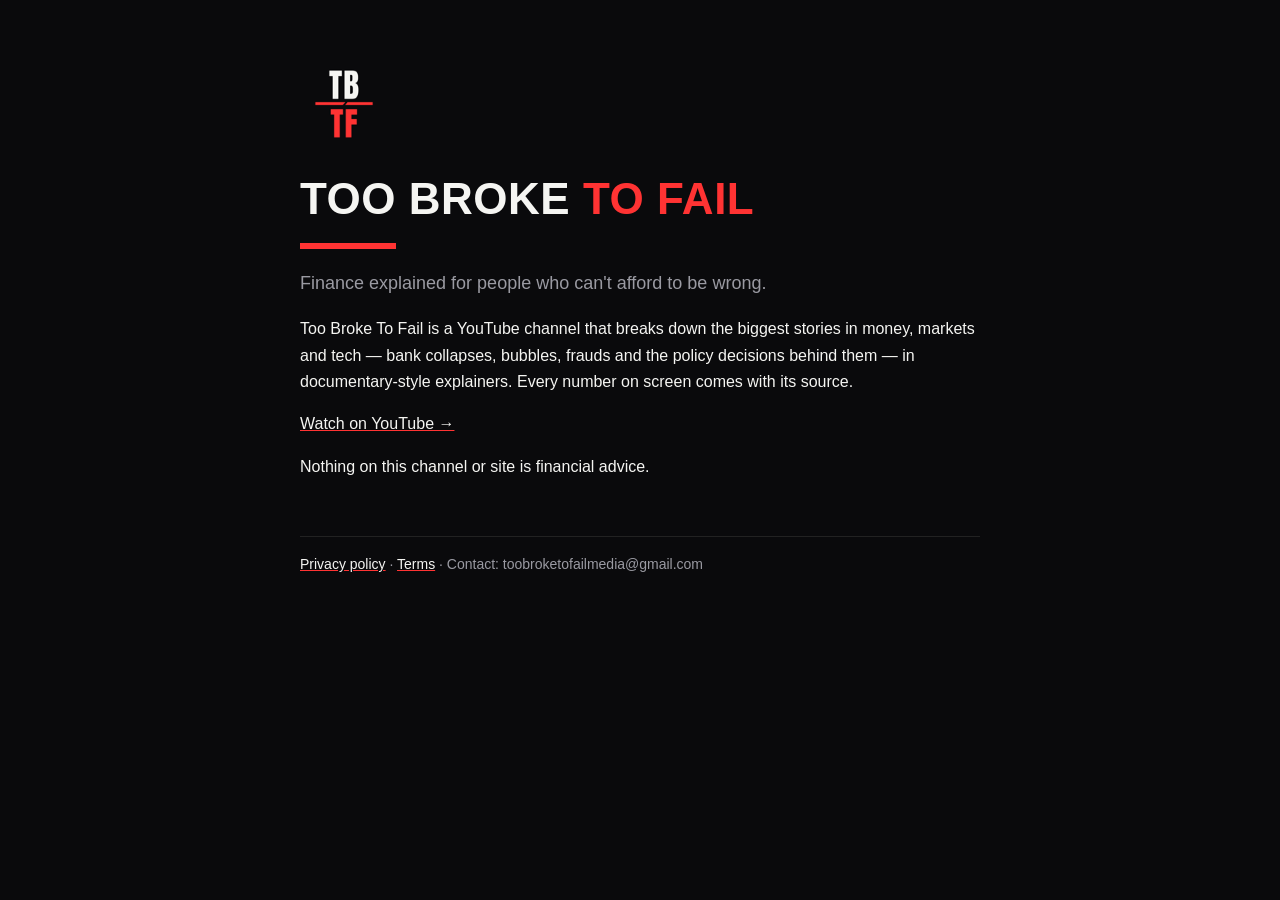
<file: index.html>
<!doctype html><html lang="en"><head><meta charset="utf-8"><meta name="viewport" content="width=device-width,initial-scale=1">
<title>Too Broke To Fail</title><meta name="description" content="Finance explained for people who can't afford to be wrong.">
<link rel="icon" href="logo-120.png"><link rel="stylesheet" href="style.css"></head><body><main>
<img class="logo" src="logo-120.png" alt="Too Broke To Fail logo">
<h1>Too Broke <span>To Fail</span></h1><div class="bar"></div>
<p class="tag">Finance explained for people who can't afford to be wrong.</p>
<p>Too Broke To Fail is a YouTube channel that breaks down the biggest stories in money, markets and tech — bank collapses, bubbles, frauds and the policy decisions behind them — in documentary-style explainers. Every number on screen comes with its source.</p>
<p><a href="https://www.youtube.com/@TooBroke2Fail">Watch on YouTube →</a></p>
<p>Nothing on this channel or site is financial advice.</p>
<footer><a href="privacy.html">Privacy policy</a> · <a href="terms.html">Terms</a> · Contact: toobroketofailmedia@gmail.com</footer>
</main></body></html>
</file>
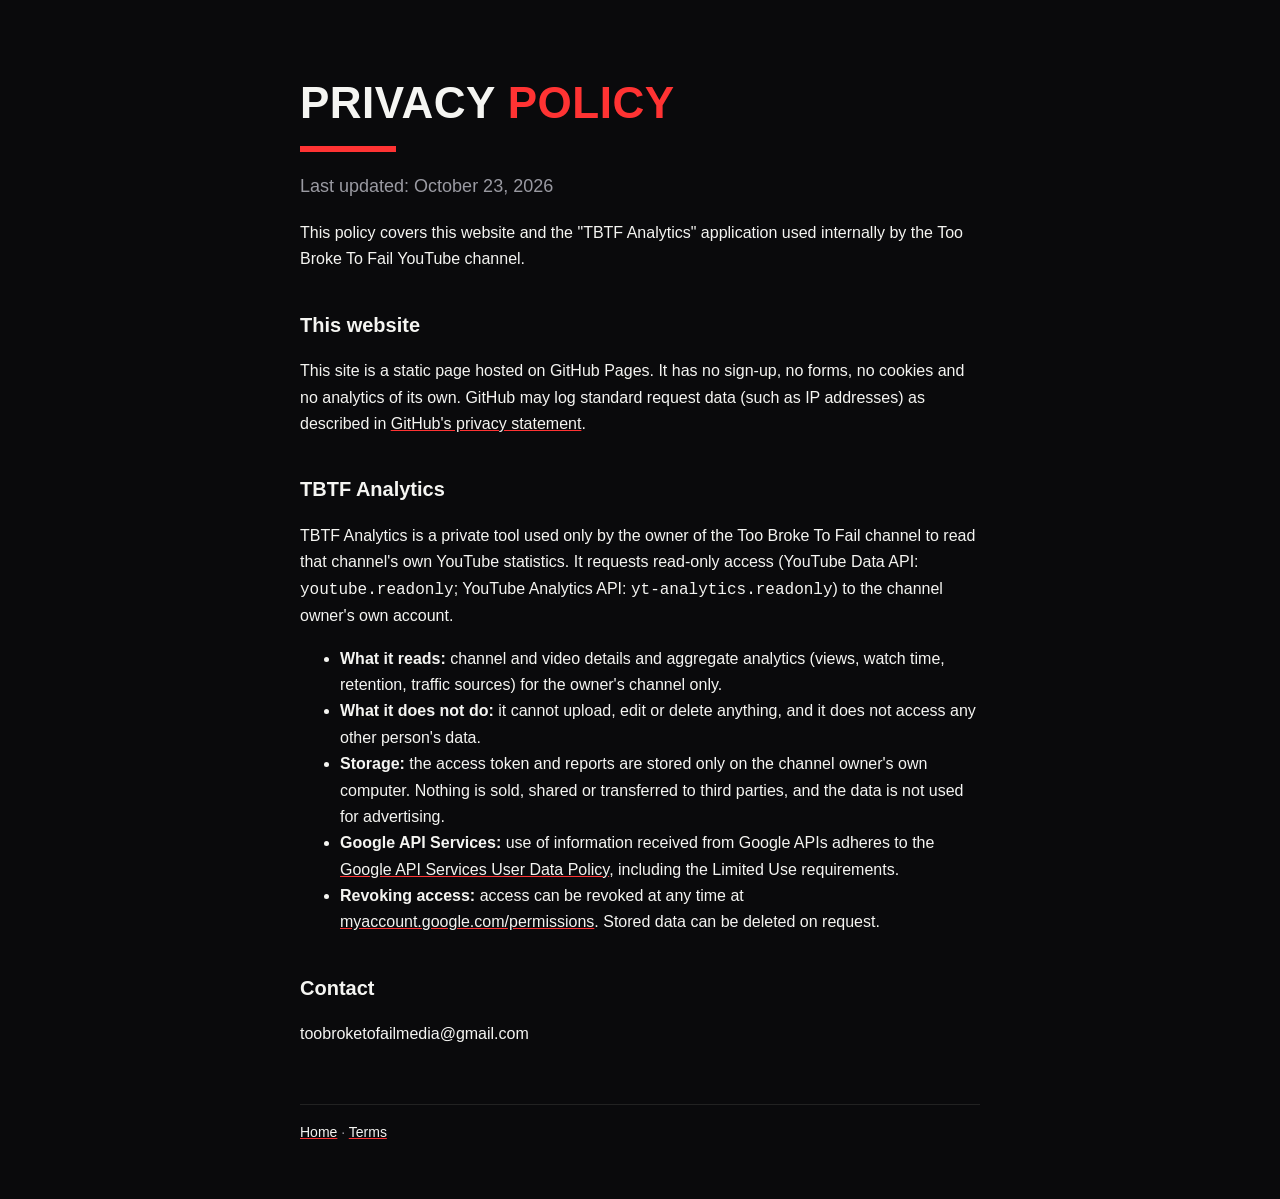
<file: privacy.html>
<!doctype html><html lang="en"><head><meta charset="utf-8"><meta name="viewport" content="width=device-width,initial-scale=1">
<title>Privacy Policy — Too Broke To Fail</title><link rel="icon" href="logo-120.png"><link rel="stylesheet" href="style.css"></head><body><main>
<h1>Privacy <span>Policy</span></h1><div class="bar"></div><p class="tag">Last updated: October 23, 2026</p>
<p>This policy covers this website and the "TBTF Analytics" application used internally by the Too Broke To Fail YouTube channel.</p>
<h2>This website</h2><p>This site is a static page hosted on GitHub Pages. It has no sign-up, no forms, no cookies and no analytics of its own. GitHub may log standard request data (such as IP addresses) as described in <a href="https://docs.github.com/en/site-policy/privacy-policies/github-general-privacy-statement">GitHub's privacy statement</a>.</p>
<h2>TBTF Analytics</h2><p>TBTF Analytics is a private tool used only by the owner of the Too Broke To Fail channel to read that channel's own YouTube statistics. It requests read-only access (YouTube Data API: <code>youtube.readonly</code>; YouTube Analytics API: <code>yt-analytics.readonly</code>) to the channel owner's own account.</p>
<ul><li><strong>What it reads:</strong> channel and video details and aggregate analytics (views, watch time, retention, traffic sources) for the owner's channel only.</li>
<li><strong>What it does not do:</strong> it cannot upload, edit or delete anything, and it does not access any other person's data.</li>
<li><strong>Storage:</strong> the access token and reports are stored only on the channel owner's own computer. Nothing is sold, shared or transferred to third parties, and the data is not used for advertising.</li>
<li><strong>Google API Services:</strong> use of information received from Google APIs adheres to the <a href="https://developers.google.com/terms/api-services-user-data-policy">Google API Services User Data Policy</a>, including the Limited Use requirements.</li>
<li><strong>Revoking access:</strong> access can be revoked at any time at <a href="https://myaccount.google.com/permissions">myaccount.google.com/permissions</a>. Stored data can be deleted on request.</li></ul>
<h2>Contact</h2><p>toobroketofailmedia@gmail.com</p>
<footer><a href="index.html">Home</a> · <a href="terms.html">Terms</a></footer></main></body></html>
</file>
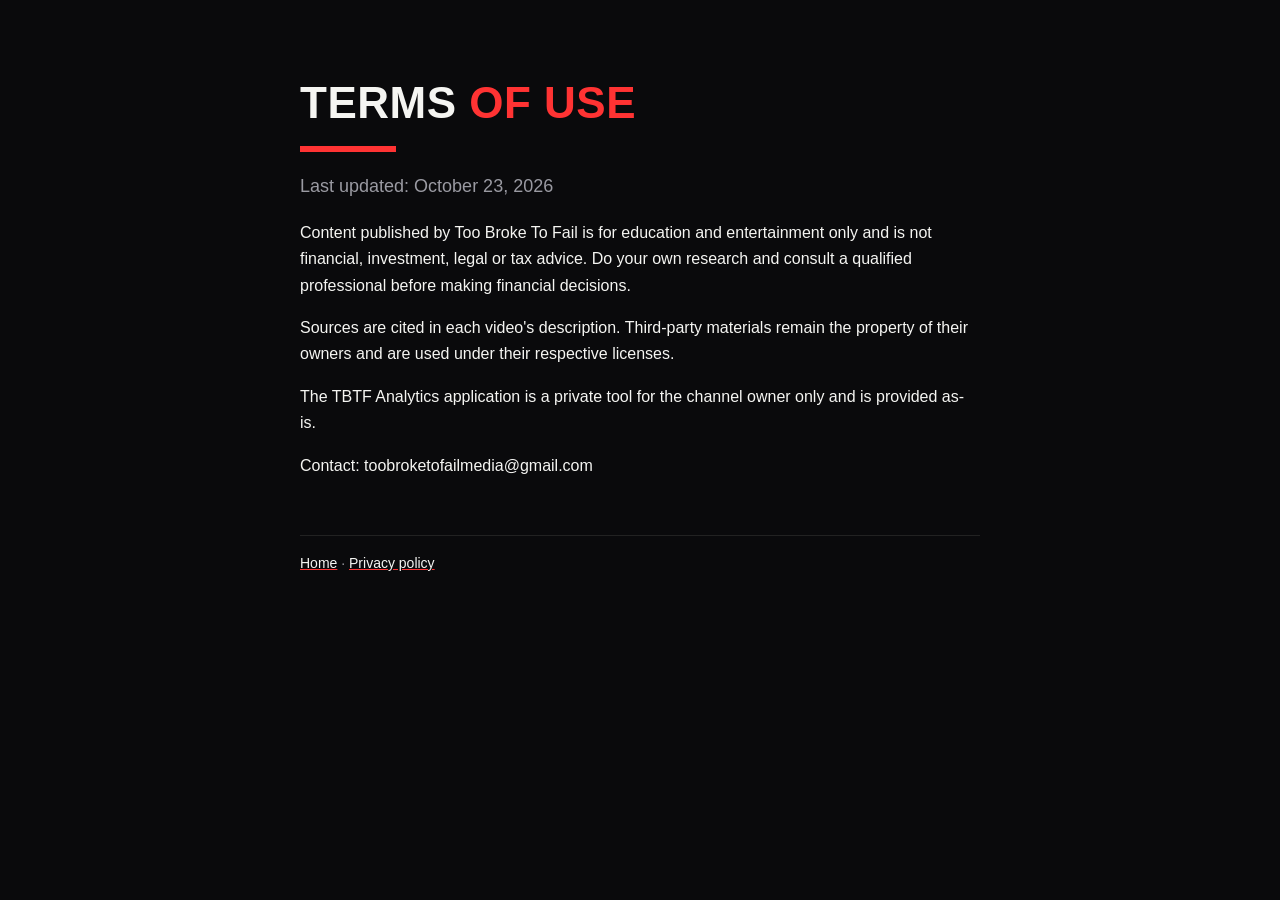
<file: terms.html>
<!doctype html><html lang="en"><head><meta charset="utf-8"><meta name="viewport" content="width=device-width,initial-scale=1">
<title>Terms — Too Broke To Fail</title><link rel="icon" href="logo-120.png"><link rel="stylesheet" href="style.css"></head><body><main>
<h1>Terms <span>of Use</span></h1><div class="bar"></div><p class="tag">Last updated: October 23, 2026</p>
<p>Content published by Too Broke To Fail is for education and entertainment only and is not financial, investment, legal or tax advice. Do your own research and consult a qualified professional before making financial decisions.</p>
<p>Sources are cited in each video's description. Third-party materials remain the property of their owners and are used under their respective licenses.</p>
<p>The TBTF Analytics application is a private tool for the channel owner only and is provided as-is.</p>
<p>Contact: toobroketofailmedia@gmail.com</p>
<footer><a href="index.html">Home</a> · <a href="privacy.html">Privacy policy</a></footer></main></body></html>
</file>
<file: style.css>
:root{--bg:#0a0a0c;--fg:#f5f5f2;--muted:#9a9aa2;--red:#ff3333}
*{box-sizing:border-box}body{margin:0;background:var(--bg);color:var(--fg);font:16px/1.65 -apple-system,BlinkMacSystemFont,"Segoe UI",Inter,Roboto,sans-serif}
main{max-width:720px;margin:0 auto;padding:56px 20px}a{color:var(--fg);text-decoration-color:var(--red)}
h1{font-size:44px;line-height:1.05;margin:24px 0 8px;letter-spacing:.5px;text-transform:uppercase}h1 span{color:var(--red)}
h2{font-size:20px;margin-top:36px}.tag{color:var(--muted);font-size:18px}.bar{height:6px;width:96px;background:var(--red);margin:20px 0}
footer{margin-top:56px;color:var(--muted);font-size:14px;border-top:1px solid #222;padding-top:16px}img.logo{width:88px;height:88px;border-radius:50%}
</file>
